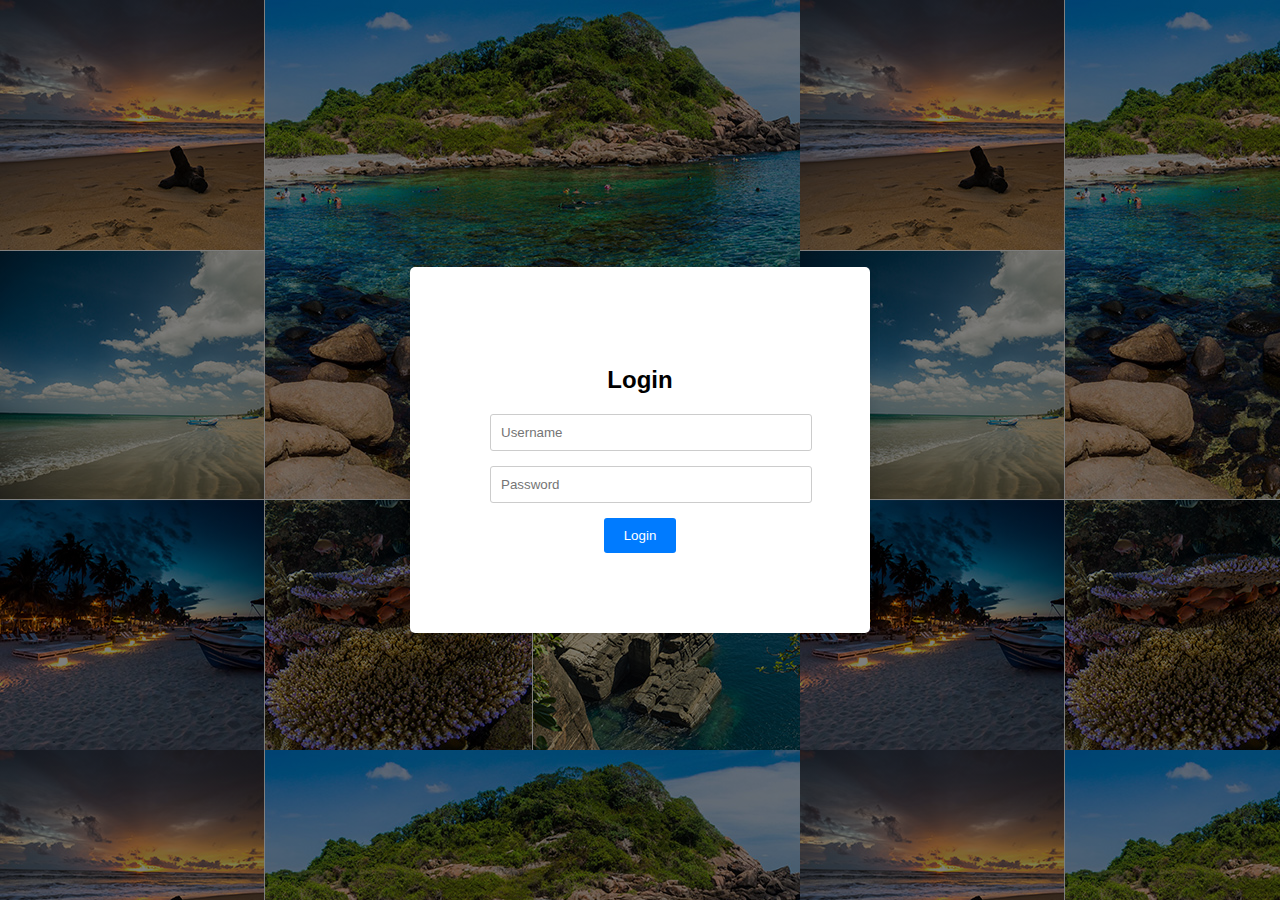
<file: login.html>
<!DOCTYPE html>
<html lang="en">
<head>
    <meta charset="UTF-8">
    <meta name="viewport" content="width=device-width, initial-scale=1.0">
    <title>Login Page</title>
    <style>
        body {
            font-family: Arial, sans-serif;
            background-color: #f4f4f4;
            background-image:
      linear-gradient(rgba(0, 0, 0, 0.5), rgba(0, 0, 0, 0.5)),
      url('images/trinco1.jpg');
            margin: 0;
            padding: 0;
            display: flex;
            justify-content: center;
            align-items: center;
            height: 100vh;
        }

        .login-container {
            background-color: #fff;
            border-radius: 5px;
            padding: 80px;
            box-shadow: 0 0 10px rgba(0, 0, 0, 0.1);
            width: 300px;
            text-align: center;
        }

        .login-container h2 {
            margin-bottom: 20px;
        }

        .login-container input[type="text"],
        .login-container input[type="password"] {
            width: 100%;
            padding: 10px;
            margin-bottom: 15px;
            border: 1px solid #ccc;
            border-radius: 3px;
        }

        .login-container button {
            background-color: #007BFF;
            color: #fff;
            border: none;
            padding: 10px 20px;
            cursor: pointer;
            border-radius: 3px;
        }

        .login-container button:hover {
            background-color: #0056b3;
        }
    </style>
</head>
<body>
    <div class="login-container">
        <h2>Login</h2>
        <form action="" method="POST">
            <input type="text" name="username" placeholder="Username" required>
            <input type="password" name="password" placeholder="Password" required>
            <button type="submit">Login</button>
        </form>
    </div>
</body>
</html>
</file>
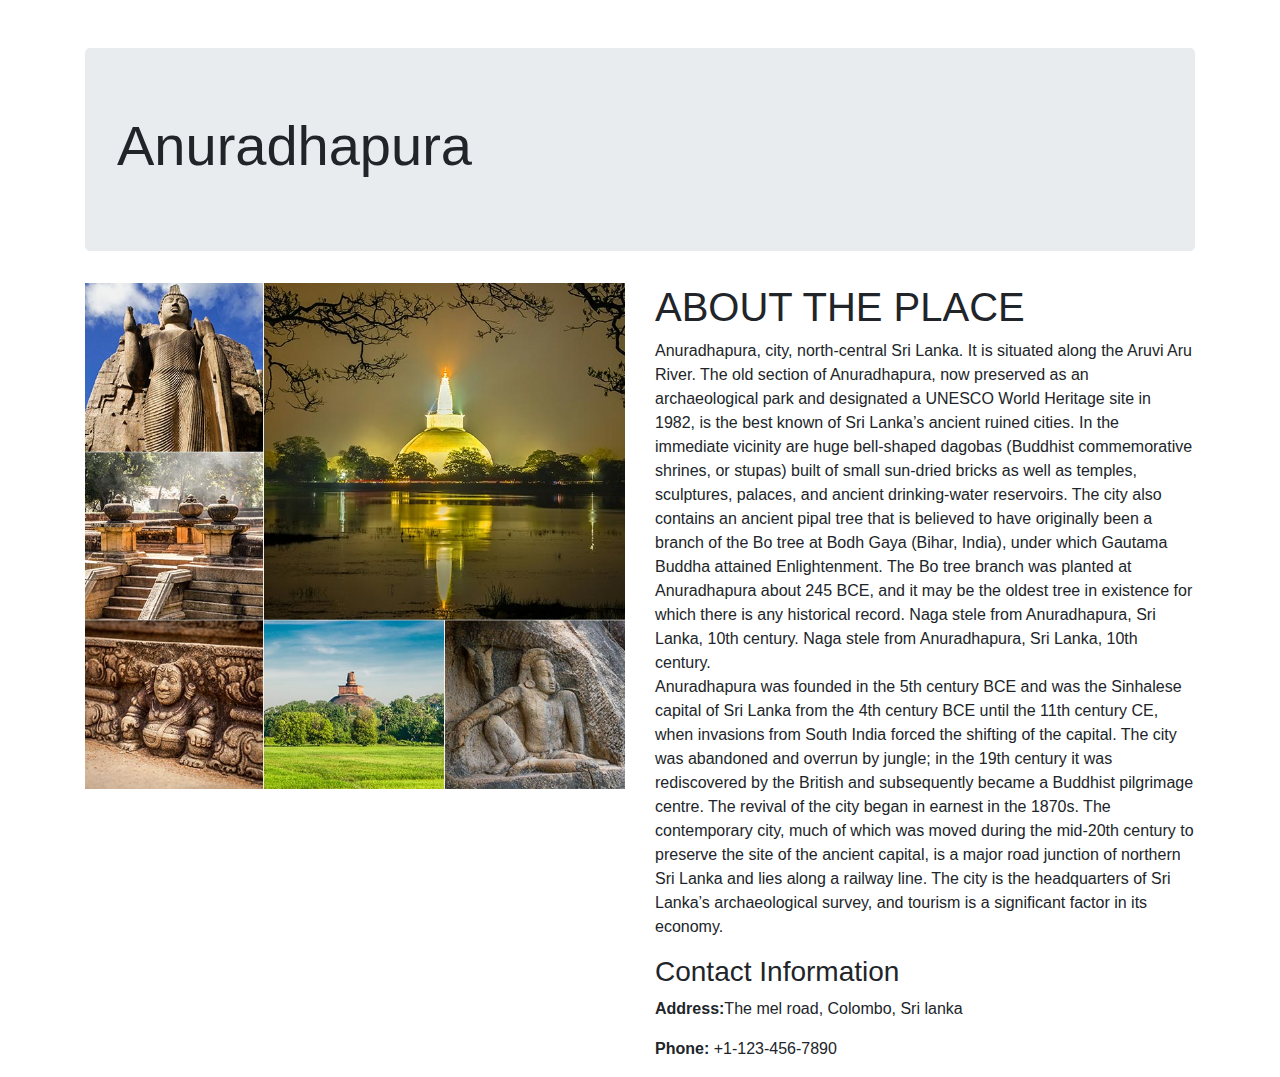
<file: destinations/anuradhapura.html>
<!DOCTYPE html>
<html lang="en">
<head>
    <meta charset="UTF-8">
    <meta name="viewport" content="width=device-width, initial-scale=1.0">
    <title>Destination Details</title>
    <link rel="stylesheet" href="https://maxcdn.bootstrapcdn.com/bootstrap/4.5.2/css/bootstrap.min.css">
    
</head>
<body>
    <div class="container mt-5">
        <div class="jumbotron">
            <h1 class="display-4"><b>Anuradhapura</b></h1>
        </div>
        <div class="row">
            <div class="col-md-6">
                <img src="/images/apura1.jpg" alt="kandy" class="img-fluid">
            </div>
            <div class="col-md-6">
                <h1>ABOUT THE PLACE</h1>
                <p>
                    Anuradhapura, city, north-central Sri Lanka. It is situated along the Aruvi Aru River. The old section of Anuradhapura, now preserved as an archaeological park and designated a UNESCO World Heritage site in 1982, is the best known of Sri Lanka’s ancient ruined cities. In the immediate vicinity are huge bell-shaped dagobas (Buddhist commemorative shrines, or stupas) built of small sun-dried bricks as well as temples, sculptures, palaces, and ancient drinking-water reservoirs. The city also contains an ancient pipal tree that is believed to have originally been a branch of the Bo tree at Bodh Gaya (Bihar, India), under which Gautama Buddha attained Enlightenment. The Bo tree branch was planted at Anuradhapura about 245 BCE, and it may be the oldest tree in existence for which there is any historical record.

                    Naga stele from Anuradhapura, Sri Lanka, 10th century.
                    Naga stele from Anuradhapura, Sri Lanka, 10th century.<BR>
                    Anuradhapura was founded in the 5th century BCE and was the Sinhalese capital of Sri Lanka from the 4th century BCE until the 11th century CE, when invasions from South India forced the shifting of the capital. The city was abandoned and overrun by jungle; in the 19th century it was rediscovered by the British and subsequently became a Buddhist pilgrimage centre. The revival of the city began in earnest in the 1870s. The contemporary city, much of which was moved during the mid-20th century to preserve the site of the ancient capital, is a major road junction of northern Sri Lanka and lies along a railway line. The city is the headquarters of Sri Lanka’s archaeological survey, and tourism is a significant factor in its economy.


                </p>
                <h3>Contact Information</h3>
                <p><strong>Address:</strong>The mel road, Colombo, Sri lanka</p>
                <p><strong>Phone:</strong> +1-123-456-7890</p>
                
            </div>
        </div>
    </div>
</body>
</html>
</file>
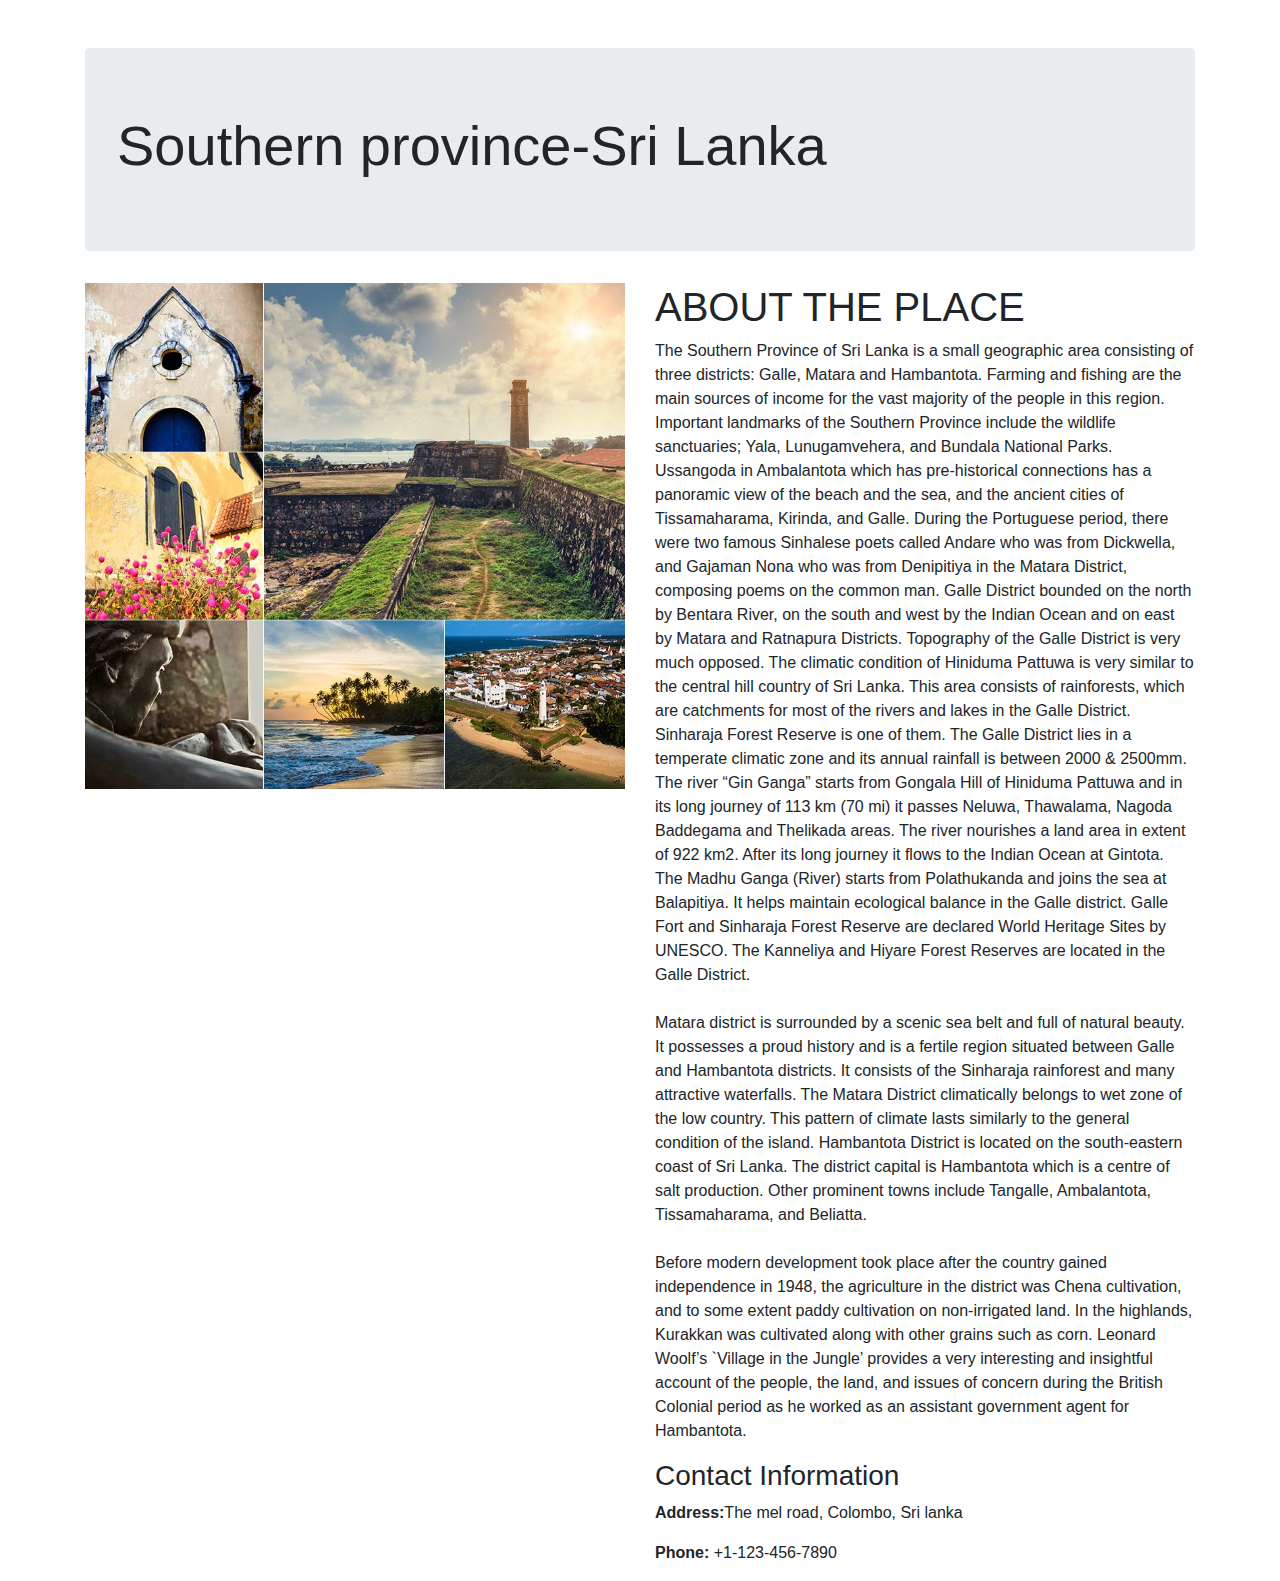
<file: destinations/downsouth.html>
<!DOCTYPE html>
<html lang="en">
<head>
    <meta charset="UTF-8">
    <meta name="viewport" content="width=device-width, initial-scale=1.0">
    <title>Destination Details</title>
    <link rel="stylesheet" href="https://maxcdn.bootstrapcdn.com/bootstrap/4.5.2/css/bootstrap.min.css">
    
</head>
<body>
    <div class="container mt-5">
        <div class="jumbotron">
            <h1 class="display-4"><b>Southern province-Sri Lanka</b></h1>
        </div>
        <div class="row">
            <div class="col-md-6">
                <img src="/images/matara1.jpg" alt="kandy" class="img-fluid">
            </div>
            <div class="col-md-6">
                <h1>ABOUT THE PLACE</h1>
                <p>
                    The Southern Province of Sri Lanka is a small geographic area consisting of three districts: Galle, Matara and Hambantota. Farming and fishing are the main sources of income for the vast majority of the people in this region. Important landmarks of the Southern Province include the wildlife sanctuaries; Yala, Lunugamvehera, and Bundala National Parks. Ussangoda in Ambalantota which has pre-historical connections has a panoramic view of the beach and the sea, and the ancient cities of Tissamaharama, Kirinda, and Galle. During the Portuguese period, there were two famous Sinhalese poets called Andare who was from Dickwella, and Gajaman Nona who was from Denipitiya in the Matara District, composing poems on the common man.

                    Galle District bounded on the north by Bentara River, on the south and west by the Indian Ocean and on east by Matara and Ratnapura Districts. Topography of the Galle District is very much opposed. The climatic condition of Hiniduma Pattuwa is very similar to the central hill country of Sri Lanka. This area consists of rainforests, which are catchments for most of the rivers and lakes in the Galle District. Sinharaja Forest Reserve is one of them. The Galle District lies in a temperate climatic zone and its annual rainfall is between 2000 & 2500mm. The river “Gin Ganga” starts from Gongala Hill of Hiniduma Pattuwa and in its long journey of 113 km (70 mi) it passes Neluwa, Thawalama, Nagoda Baddegama and Thelikada areas. The river nourishes a land area in extent of 922 km2. After its long journey it flows to the Indian Ocean at Gintota. The Madhu Ganga (River) starts from Polathukanda and joins the sea at Balapitiya. It helps maintain ecological balance in the Galle district.
                    
                    Galle Fort and Sinharaja Forest Reserve are declared World Heritage Sites by UNESCO. The Kanneliya and Hiyare Forest Reserves are located in the Galle District.<br><br>
                    
                    Matara district is surrounded by a scenic sea belt and full of natural beauty. It possesses a proud history and is a fertile region situated between Galle and Hambantota districts. It consists of the Sinharaja rainforest and many attractive waterfalls. The Matara District climatically belongs to wet zone of the low country. This pattern of climate lasts similarly to the general condition of the island.
                    
                    Hambantota District is located on the south-eastern coast of Sri Lanka. The district capital is Hambantota which is a centre of salt production. Other prominent towns include Tangalle, Ambalantota, Tissamaharama, and Beliatta.<br><br>
                    
                    Before modern development took place after the country gained independence in 1948, the agriculture in the district was Chena cultivation, and to some extent paddy cultivation on non-irrigated land. In the highlands, Kurakkan was cultivated along with other grains such as corn. Leonard Woolf’s `Village in the Jungle’ provides a very interesting and insightful account of the people, the land, and issues of concern during the British Colonial period as he worked as an assistant government agent for Hambantota.
                </p>
                <h3>Contact Information</h3>
                <p><strong>Address:</strong>The mel road, Colombo, Sri lanka</p>
                <p><strong>Phone:</strong> +1-123-456-7890</p>
                
            </div>
        </div>
    </div>
</body>
</html>
</file>
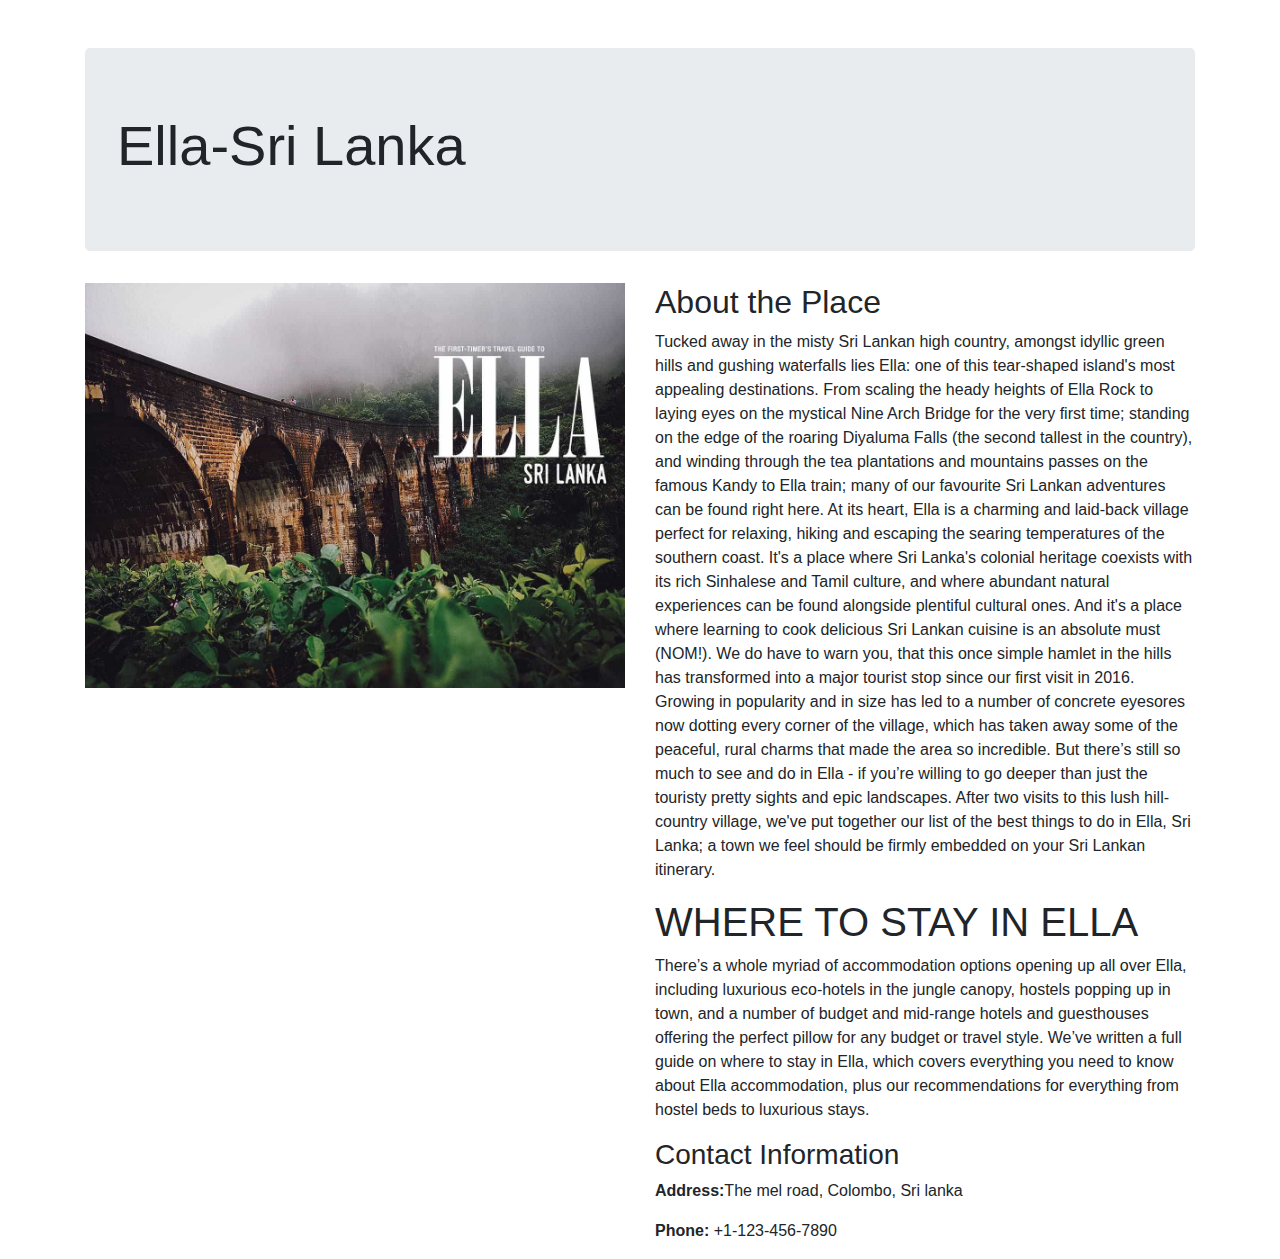
<file: destinations/ella.html>
<!DOCTYPE html>
<html lang="en">
<head>
    <meta charset="UTF-8">
    <meta name="viewport" content="width=device-width, initial-scale=1.0">
    <title>Destination Details</title>
    <link rel="stylesheet" href="https://maxcdn.bootstrapcdn.com/bootstrap/4.5.2/css/bootstrap.min.css">
</head>
<body>
    <div class="container mt-5">
        <div class="jumbotron">
            <h1 class="display-4">Ella-Sri Lanka</h1>
        </div>
        <div class="row">
            <div class="col-md-6">
                <img src="/images/ella1.jpg" alt="Place Image" class="img-fluid">
            </div>
            <div class="col-md-6">
                <h2>About the Place</h2>
                <p>Tucked away in the misty Sri Lankan high country, amongst idyllic green hills and gushing waterfalls lies Ella: one of this tear-shaped island's most appealing destinations.

                    From scaling the heady heights of Ella Rock to laying eyes on the mystical Nine Arch Bridge for the very first time; standing on the edge of the roaring Diyaluma Falls (the second tallest in the country), and winding through the tea plantations and mountains passes on the famous Kandy to Ella train; many of our favourite Sri Lankan adventures can be found right here.
                    
                    At its heart, Ella is a charming and laid-back village perfect for relaxing, hiking and escaping the searing temperatures of the southern coast. 
                    
                    It's a place where Sri Lanka's colonial heritage coexists with its rich Sinhalese and Tamil culture, and where abundant natural experiences can be found alongside plentiful cultural ones. And it's a place where learning to cook delicious Sri Lankan cuisine is an absolute must (NOM!).
                    
                    We do have to warn you, that this once simple hamlet in the hills has transformed into a major tourist stop since our first visit in 2016. 
                    
                    Growing in popularity and in size has led to a number of concrete eyesores now dotting every corner of the village, which has taken away some of the peaceful, rural charms that made the area so incredible. 
                    
                    But there’s still so much to see and do in Ella - if you’re willing to go deeper than just the touristy pretty sights and epic landscapes.
                    
                    After two visits to this lush hill-country village, we've put together our list of the best things to do in Ella, Sri Lanka; a town we feel should be firmly embedded on your Sri Lankan itinerary.<br>
                    <h1>WHERE TO STAY IN ELLA</h1>
                    There’s a whole myriad of accommodation options opening up all over Ella, including luxurious eco-hotels in the jungle canopy, hostels popping up in town, and a number of budget and mid-range hotels and guesthouses offering the perfect pillow for any budget or travel style.
                    
                    We’ve written a full guide on where to stay in Ella, which covers everything you need to know about Ella accommodation, plus our recommendations for everything from hostel beds to luxurious stays. </p>
                <h3>Contact Information</h3>
                <p><strong>Address:</strong>The mel road, Colombo, Sri lanka</p>
                <p><strong>Phone:</strong> +1-123-456-7890</p>
                <!-- <p><strong>Website:</strong> <a href="https://www.example.com" target="_blank">www.example.com</a></p> -->
            </div>
        </div>
    </div>
</body>
</html>
</file>
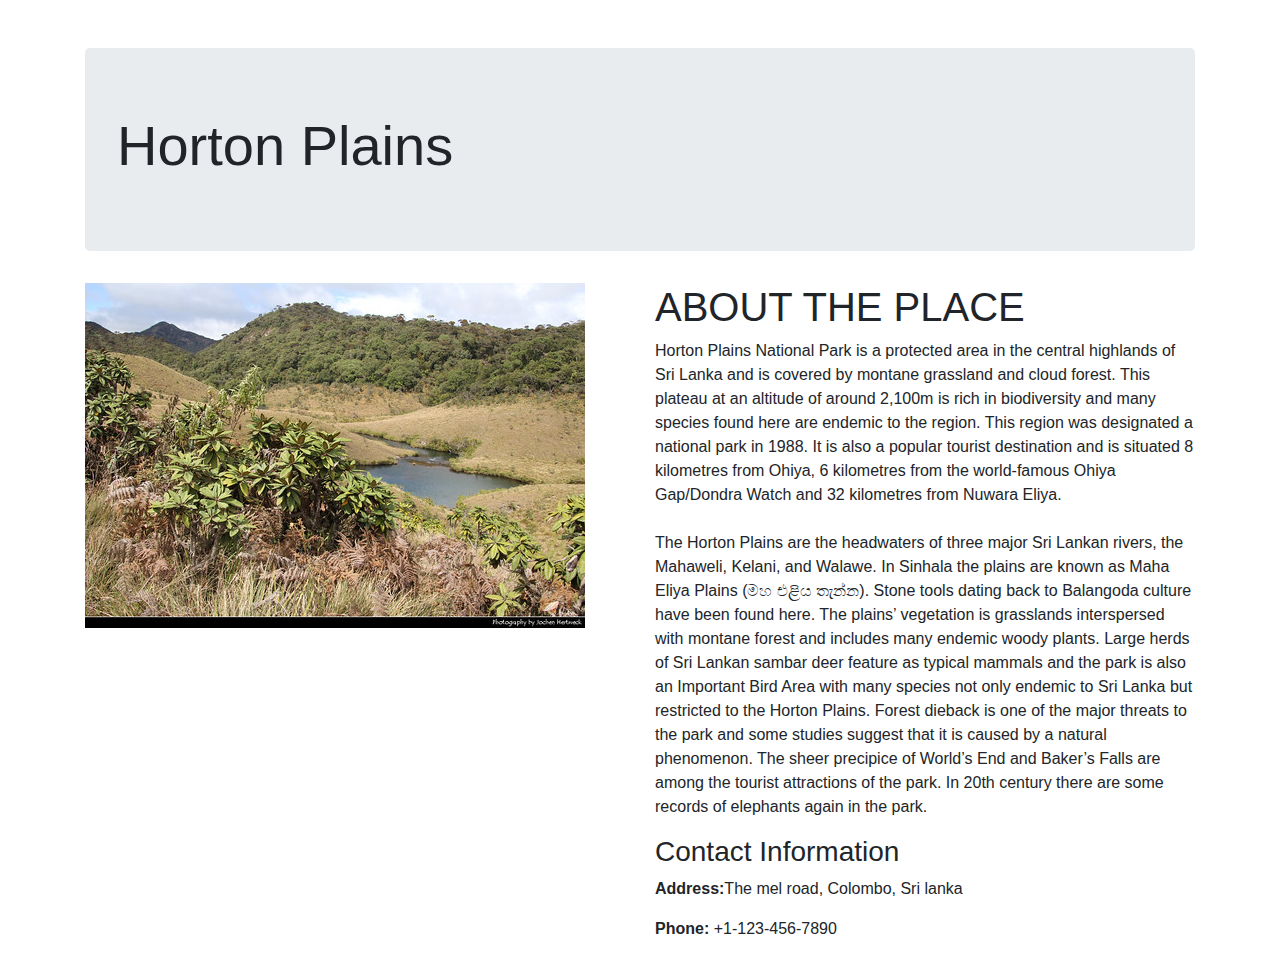
<file: destinations/horton.html>
<!DOCTYPE html>
<html lang="en">
<head>
    <meta charset="UTF-8">
    <meta name="viewport" content="width=device-width, initial-scale=1.0">
    <title>Destination Details</title>
    <link rel="stylesheet" href="https://maxcdn.bootstrapcdn.com/bootstrap/4.5.2/css/bootstrap.min.css">
    
</head>
<body>
    <div class="container mt-5">
        <div class="jumbotron">
            <h1 class="display-4"><b>Horton Plains</b></h1>
        </div>
        <div class="row">
            <div class="col-md-6">
                <img src="/images/horton1.jpg" alt="kandy" class="img-fluid">
            </div>
            <div class="col-md-6">
                <h1>ABOUT THE PLACE</h1>
                <p>
                    Horton Plains National Park is a protected area in the central highlands of Sri Lanka and is covered by montane grassland and cloud forest. This plateau at an altitude of around 2,100m is rich in biodiversity and many species found here are endemic to the region. This region was designated a national park in 1988. It is also a popular tourist destination and is situated 8 kilometres from Ohiya, 6 kilometres from the world-famous Ohiya Gap/Dondra Watch and 32 kilometres from Nuwara Eliya.<br>
                    <br>
                    The Horton Plains are the headwaters of three major Sri Lankan rivers, the Mahaweli, Kelani, and Walawe. In Sinhala the plains are known as Maha Eliya Plains (මහ එළිය තැන්න). Stone tools dating back to Balangoda culture have been found here. The plains’ vegetation is grasslands interspersed with montane forest and includes many endemic woody plants.

                    Large herds of Sri Lankan sambar deer feature as typical mammals and the park is also an Important Bird Area with many species not only endemic to Sri Lanka but restricted to the Horton Plains. Forest dieback is one of the major threats to the park and some studies suggest that it is caused by a natural phenomenon. The sheer precipice of World’s End and Baker’s Falls are among the tourist attractions of the park. In 20th century there are some records of elephants again in the park.
                </p>
                <h3>Contact Information</h3>
                <p><strong>Address:</strong>The mel road, Colombo, Sri lanka</p>
                <p><strong>Phone:</strong> +1-123-456-7890</p>
                
            </div>
        </div>
    </div>
</body>
</html>
</file>
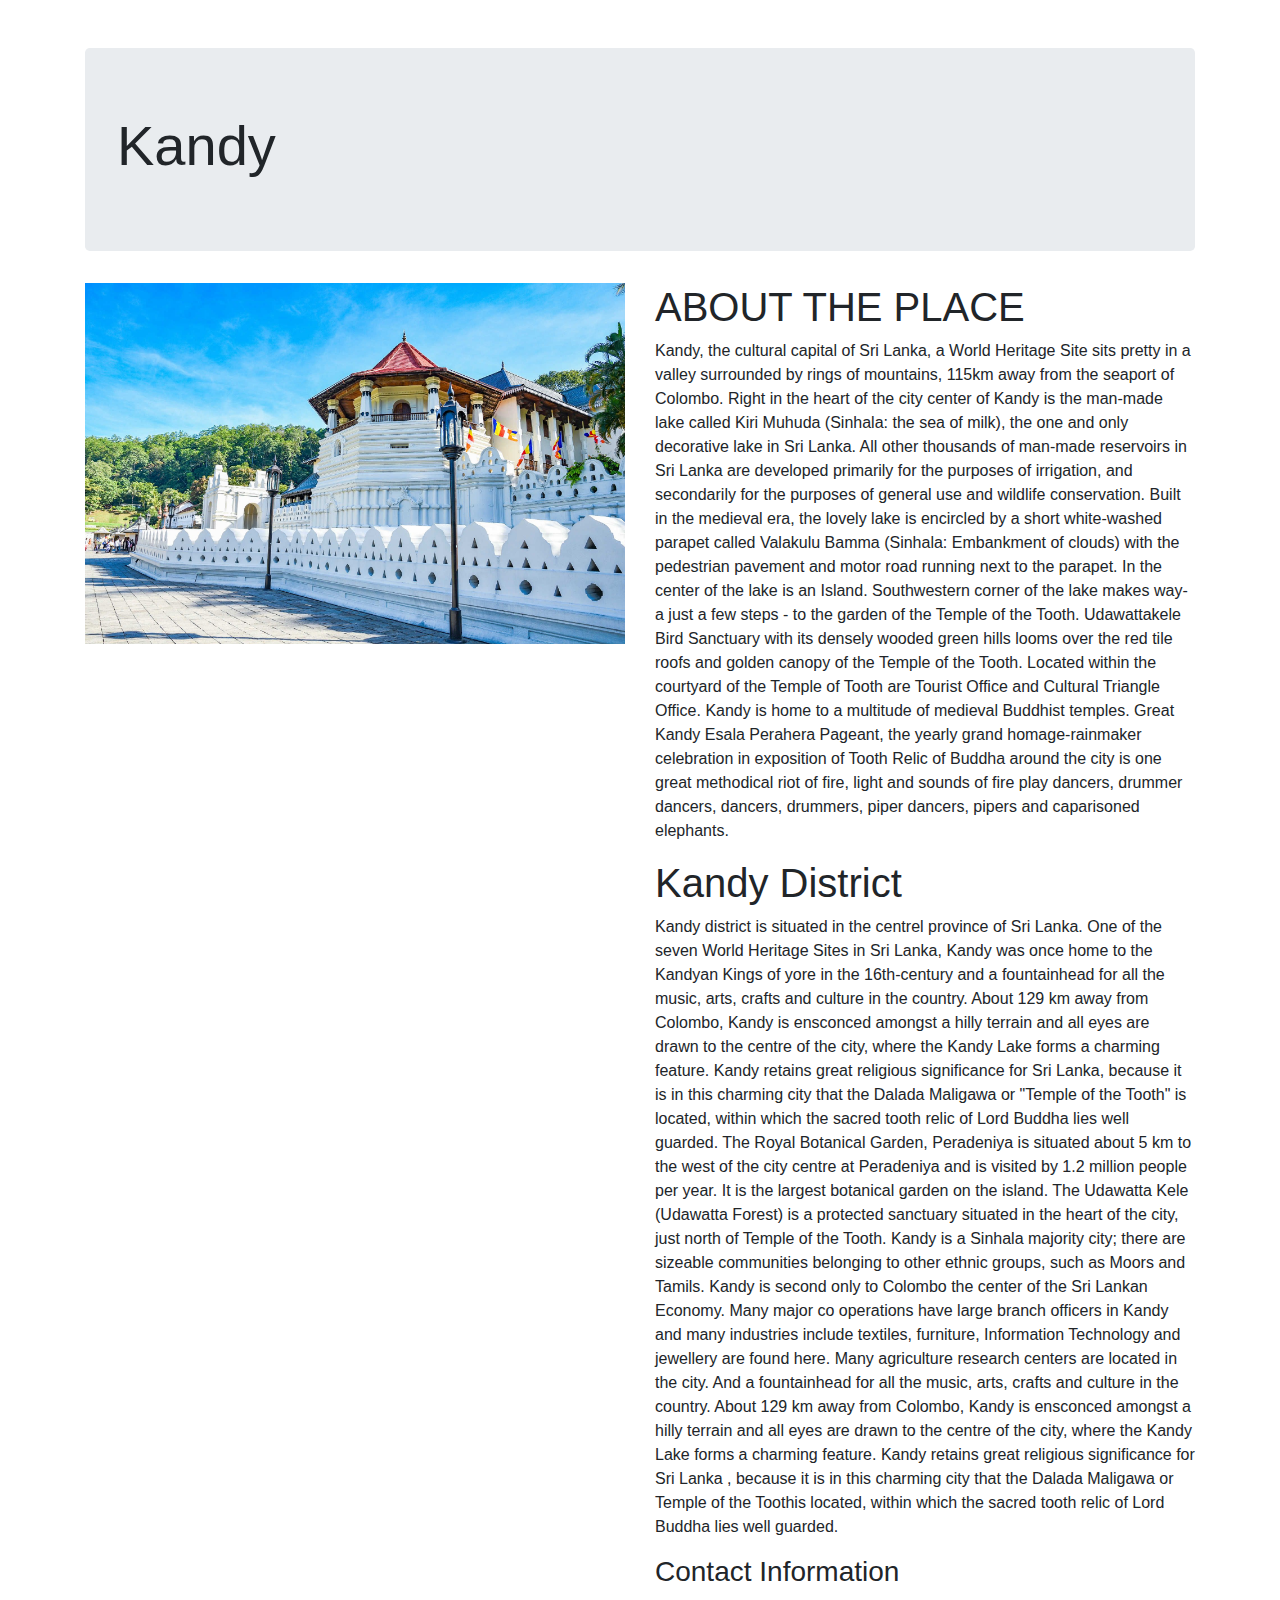
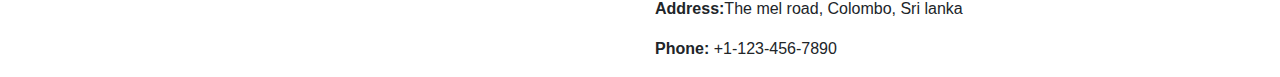
<file: destinations/kandy.html>
<!DOCTYPE html>
<html lang="en">
<head>
    <meta charset="UTF-8">
    <meta name="viewport" content="width=device-width, initial-scale=1.0">
    <title>Destination Details</title>
    <link rel="stylesheet" href="https://maxcdn.bootstrapcdn.com/bootstrap/4.5.2/css/bootstrap.min.css">
    
</head>
<body>
    <div class="container mt-5">
        <div class="jumbotron">
            <h1 class="display-4"><b>Kandy</b></h1>
        </div>
        <div class="row">
            <div class="col-md-6">
                <img src="/images/kandy1.jpeg" alt="kandy" class="img-fluid">
            </div>
            <div class="col-md-6">
                <h1>ABOUT THE PLACE</h1>
                <p>
                    Kandy, the cultural capital of Sri Lanka, a World Heritage Site sits pretty in a valley surrounded by rings of mountains, 115km away from the seaport of Colombo. Right in the heart of the city center of Kandy is the man-made lake called Kiri Muhuda (Sinhala: the sea of milk), the one and only decorative lake in Sri Lanka. All other thousands of man-made reservoirs in Sri Lanka are developed primarily for the purposes of irrigation, and secondarily for the purposes of general use and wildlife conservation.

Built in the medieval era, the lovely lake is encircled by a short white-washed parapet called Valakulu Bamma (Sinhala: Embankment of clouds) with the pedestrian pavement and motor road running next to the parapet. In the center of the lake is an Island.

Southwestern corner of the lake makes way- a just a few steps - to the garden of the Temple of the Tooth. Udawattakele Bird Sanctuary with its densely wooded green hills looms over the red tile roofs and golden canopy of the Temple of the Tooth. Located within the courtyard of the Temple of Tooth are Tourist Office and Cultural Triangle Office.

Kandy is home to a multitude of medieval Buddhist temples. Great Kandy Esala Perahera Pageant, the yearly grand homage-rainmaker celebration in exposition of Tooth Relic of Buddha around the city is one great methodical riot of fire, light and sounds of fire play dancers, drummer dancers, dancers, drummers, piper dancers, pipers and caparisoned elephants.
<br>
<h1>Kandy District</h1> 
Kandy district is situated in the centrel province of Sri Lanka. One of the seven World Heritage Sites in Sri Lanka, Kandy was once home to the Kandyan Kings of yore in the 16th-century and a fountainhead for all the music, arts, crafts and culture in the country. About 129 km away from Colombo, Kandy is ensconced amongst a hilly terrain and all eyes are drawn to the centre of the city, where the Kandy Lake forms a charming feature. Kandy retains great religious significance for Sri Lanka, because it is in this charming city that the Dalada Maligawa or "Temple of the Tooth" is located, within which the sacred tooth relic of Lord Buddha lies well guarded.

The Royal Botanical Garden, Peradeniya is situated about 5 km to the west of the city centre at Peradeniya and is visited by 1.2 million people per year. It is the largest botanical garden on the island. The Udawatta Kele (Udawatta Forest) is a protected sanctuary situated in the heart of the city, just north of Temple of the Tooth.

Kandy is a Sinhala majority city; there are sizeable communities belonging to other ethnic groups, such as Moors and Tamils. Kandy is second only to Colombo the center of the Sri Lankan Economy. Many major co operations have large branch officers in Kandy and many industries include textiles, furniture, Information Technology and jewellery are found here. Many agriculture research centers are located in the city.

And a fountainhead for all the music, arts, crafts and culture in the country. About 129 km away from Colombo, Kandy is ensconced amongst a hilly terrain and all eyes are drawn to the centre of the city, where the Kandy Lake forms a charming feature. Kandy retains great religious significance for Sri Lanka , because it is in this charming city that the Dalada Maligawa or Temple of the Toothis located, within which the sacred tooth relic of Lord Buddha lies well guarded.
                </p>
                <h3>Contact Information</h3>
                <p><strong>Address:</strong>The mel road, Colombo, Sri lanka</p>
                <p><strong>Phone:</strong> +1-123-456-7890</p>
                <!-- <p><strong>Website:</strong> <a href="https://www.example.com" target="_blank">www.example.com</a></p> -->
            </div>
        </div>
    </div>
</body>
</html>
</file>
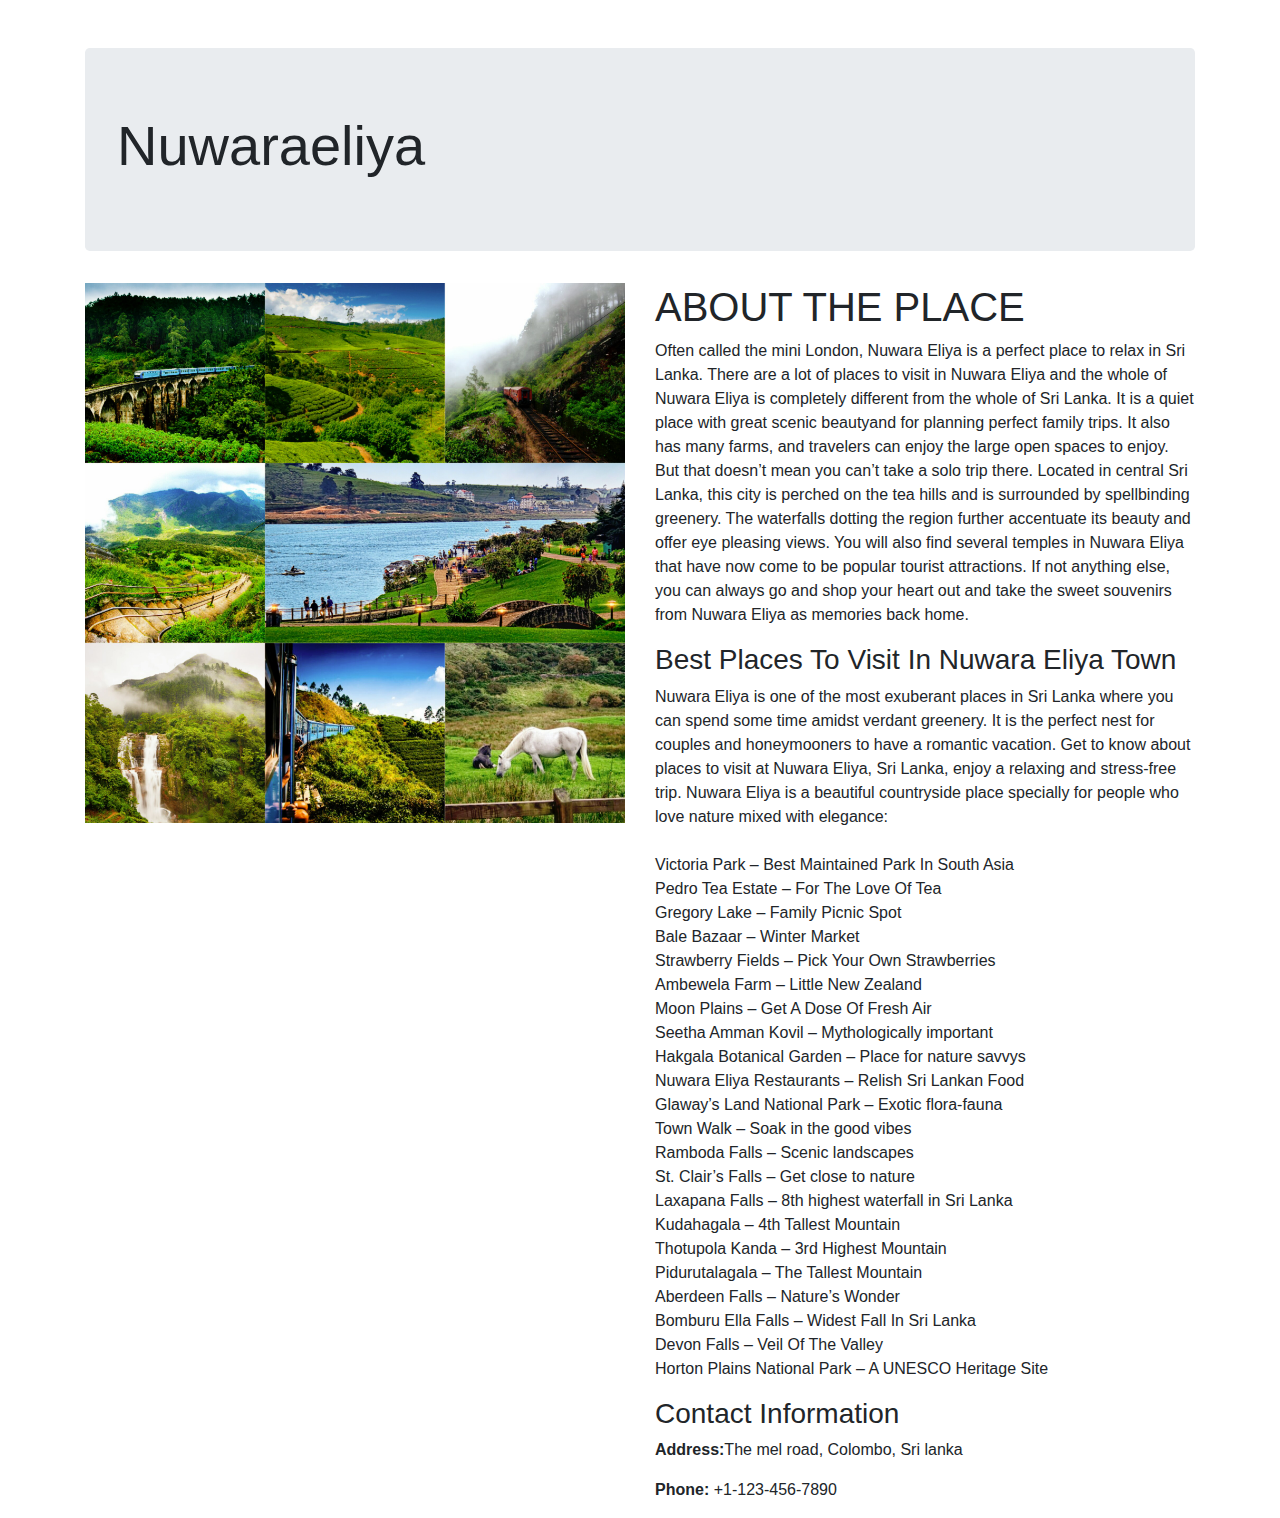
<file: destinations/nuwaraeliya.html>
<!DOCTYPE html>
<html lang="en">
<head>
    <meta charset="UTF-8">
    <meta name="viewport" content="width=device-width, initial-scale=1.0">
    <title>Destination Details</title>
    <link rel="stylesheet" href="https://maxcdn.bootstrapcdn.com/bootstrap/4.5.2/css/bootstrap.min.css">
    
</head>
<body>
    <div class="container mt-5">
        <div class="jumbotron">
            <h1 class="display-4"><b>Nuwaraeliya</b></h1>
        </div>
        <div class="row">
            <div class="col-md-6">
                <img src="/images/nuwaraeliya1.jpg" alt="kandy" class="img-fluid">
            </div>
            <div class="col-md-6">
                <h1>ABOUT THE PLACE</h1>
                <p>
                    Often called the mini London, Nuwara Eliya is a perfect place to relax in Sri Lanka. There are a lot of places to visit in Nuwara Eliya and the whole of Nuwara Eliya is completely different from the whole of Sri Lanka. It is a quiet place with great scenic beautyand for planning perfect family trips. It also has many farms, and travelers can enjoy the large open spaces to enjoy. But that doesn’t mean you can’t take a solo trip there. Located in central Sri Lanka, this city is perched on the tea hills and is surrounded by spellbinding greenery. The waterfalls dotting the region further accentuate its beauty and offer eye pleasing views. You will also find several temples in Nuwara Eliya that have now come to be popular tourist attractions. If not anything else, you can always go and shop your heart out and take the sweet souvenirs from Nuwara Eliya as memories back home.
                    <h3>Best Places To Visit In Nuwara Eliya Town</h3>
                    Nuwara Eliya is one of the most exuberant places in Sri Lanka where you can spend some time amidst verdant greenery. It is the perfect nest for couples and honeymooners to have a romantic vacation. Get to know about places to visit at Nuwara Eliya, Sri Lanka, enjoy a relaxing and stress-free trip. Nuwara Eliya is a beautiful countryside place specially for people who love nature mixed with elegance:
                    <br>
                    <br>
                    Victoria Park – Best Maintained Park In South Asia<br>
                    Pedro Tea Estate – For The Love Of Tea<br>
                    Gregory Lake – Family Picnic Spot<br>
                    Bale Bazaar – Winter Market<br>
                    Strawberry Fields – Pick Your Own Strawberries<br>
                    Ambewela Farm – Little New Zealand<br>
                    Moon Plains – Get A Dose Of Fresh Air<br>
                    Seetha Amman Kovil – Mythologically important<br>
                    Hakgala Botanical Garden – Place for nature savvys<br>
                    Nuwara Eliya Restaurants – Relish Sri Lankan Food<br>
                    Glaway’s Land National Park – Exotic flora-fauna<br>
                    Town Walk – Soak in the good vibes<br>
                    Ramboda Falls – Scenic landscapes<br>
                    St. Clair’s Falls – Get close to nature<br>
                    Laxapana Falls – 8th highest waterfall in Sri Lanka<br>
                    Kudahagala – 4th Tallest Mountain<br>
                    Thotupola Kanda – 3rd Highest Mountain<br>
                    Pidurutalagala – The Tallest Mountain<br>
                    Aberdeen Falls – Nature’s Wonder<br>
                    Bomburu Ella Falls – Widest Fall In Sri Lanka<br>
                    Devon Falls – Veil Of The Valley<br>
                    Horton Plains National Park – A UNESCO Heritage Site<br>
                </p>
                <h3>Contact Information</h3>
                <p><strong>Address:</strong>The mel road, Colombo, Sri lanka</p>
                <p><strong>Phone:</strong> +1-123-456-7890</p>
                
            </div>
        </div>
    </div>
</body>
</html>
</file>
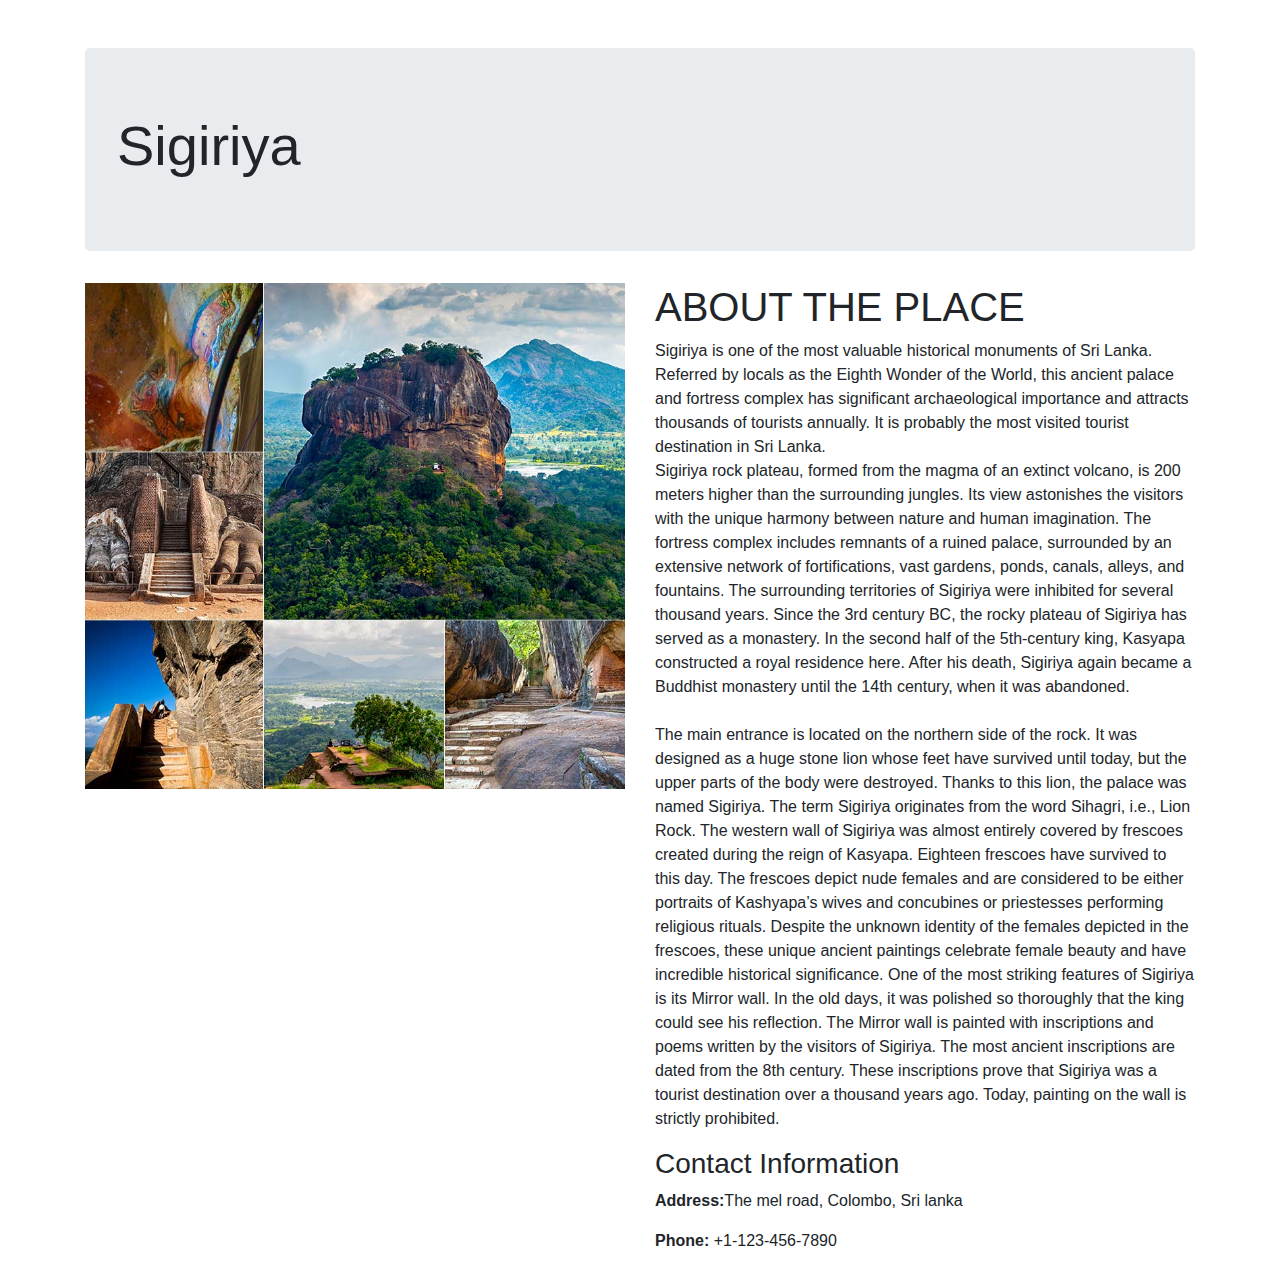
<file: destinations/sigiriya.html>
<!DOCTYPE html>
<html lang="en">
<head>
    <meta charset="UTF-8">
    <meta name="viewport" content="width=device-width, initial-scale=1.0">
    <title>Destination Details</title>
    <link rel="stylesheet" href="https://maxcdn.bootstrapcdn.com/bootstrap/4.5.2/css/bootstrap.min.css">
    
</head>
<body>
    <div class="container mt-5">
        <div class="jumbotron">
            <h1 class="display-4"><b>Sigiriya</b></h1>
        </div>
        <div class="row">
            <div class="col-md-6">
                <img src="/images/sigiriya1.jpg" alt="kandy" class="img-fluid">
            </div>
            <div class="col-md-6">
                <h1>ABOUT THE PLACE</h1>
                <p>
                    Sigiriya is one of the most valuable historical monuments of Sri Lanka. Referred by locals as the Eighth Wonder of the World, this ancient palace and fortress complex has significant archaeological importance and attracts thousands of tourists annually. It is probably the most visited tourist destination in Sri Lanka.

                    <br>
                    Sigiriya rock plateau, formed from the magma of an extinct volcano, is 200 meters higher than the surrounding jungles. Its view astonishes the visitors with the unique harmony between nature and human imagination.

                The fortress complex includes remnants of a ruined palace, surrounded by an extensive network of fortifications, vast gardens, ponds, canals, alleys, and fountains.

                The surrounding territories of Sigiriya were inhibited for several thousand years. Since the 3rd century BC, the rocky plateau of Sigiriya has served as a monastery. In the second half of the 5th-century king, Kasyapa constructed a royal residence here.

                After his death, Sigiriya again became a Buddhist monastery until the 14th century, when it was abandoned.<br><br>

                        The main entrance is located on the northern side of the rock. It was designed as a huge stone lion whose feet have survived until today, but the upper parts of the body were destroyed.

                Thanks to this lion, the palace was named Sigiriya. The term Sigiriya originates from the word Sihagri, i.e., Lion Rock.

                The western wall of Sigiriya was almost entirely covered by frescoes created during the reign of Kasyapa. Eighteen frescoes have survived to this day.

                The frescoes depict nude females and are considered to be either portraits of Kashyapa’s wives and concubines or priestesses performing religious rituals. Despite the unknown identity of the females depicted in the frescoes, these unique ancient paintings celebrate female beauty and have incredible historical significance.

                One of the most striking features of Sigiriya is its Mirror wall. In the old days, it was polished so thoroughly that the king could see his reflection. The Mirror wall is painted with inscriptions and poems written by the visitors of Sigiriya.

                The most ancient inscriptions are dated from the 8th century. These inscriptions prove that Sigiriya was a tourist destination over a thousand years ago. Today, painting on the wall is strictly prohibited.
                <h3>Contact Information</h3>
                <p><strong>Address:</strong>The mel road, Colombo, Sri lanka</p>
                <p><strong>Phone:</strong> +1-123-456-7890</p>
                
            </div>
        </div>
    </div>
</body>
</html>
</file>
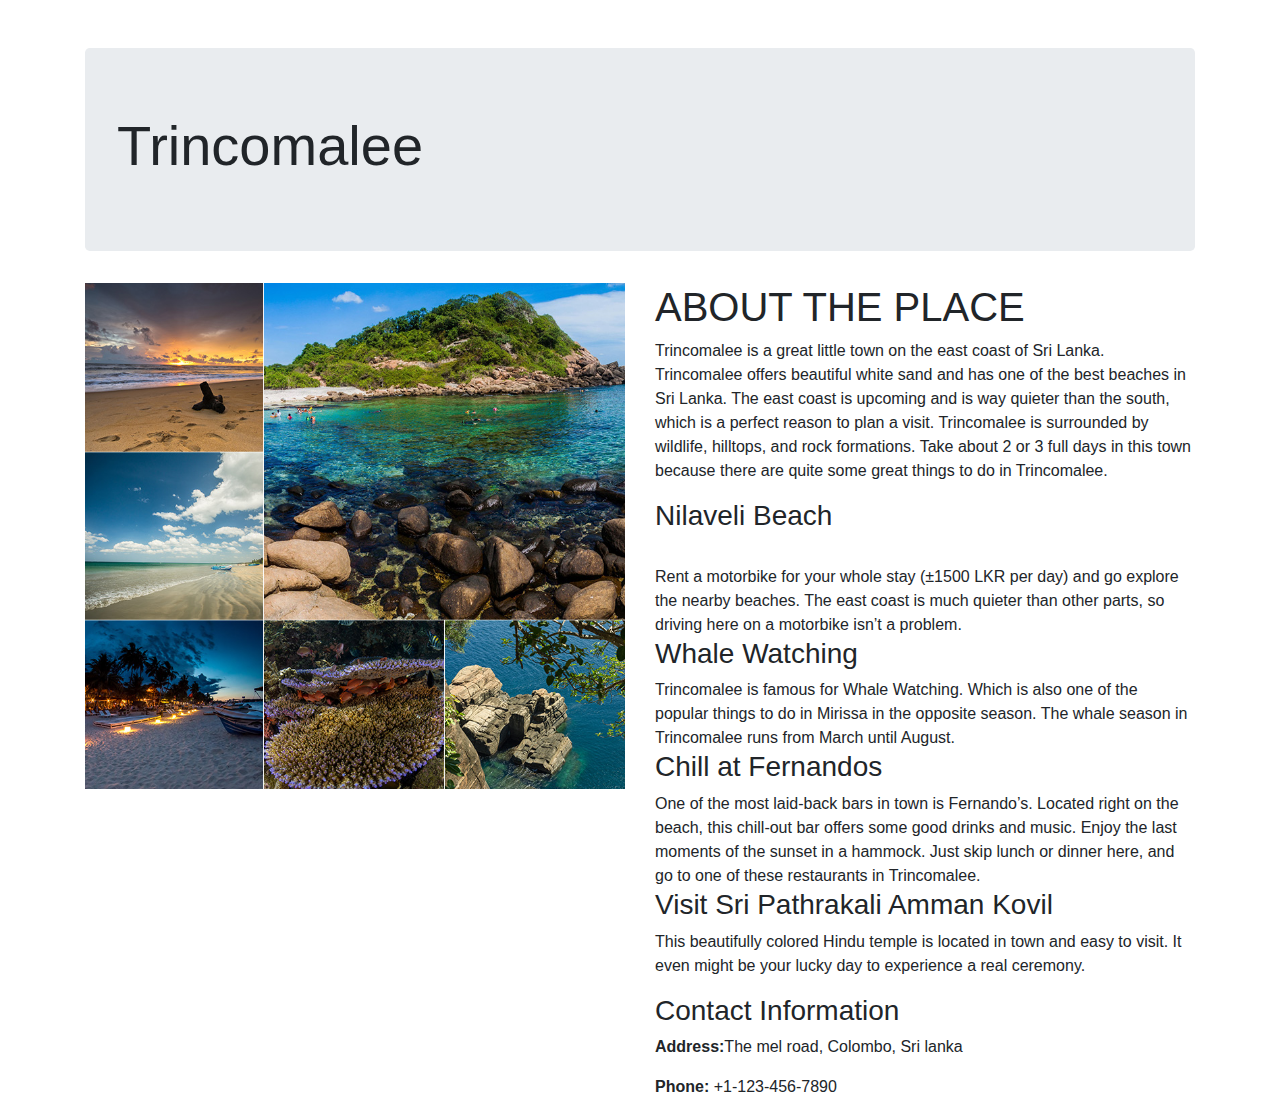
<file: destinations/trincomalee.html>
<!DOCTYPE html>
<html lang="en">
<head>
    <meta charset="UTF-8">
    <meta name="viewport" content="width=device-width, initial-scale=1.0">
    <title>Destination Details</title>
    <link rel="stylesheet" href="https://maxcdn.bootstrapcdn.com/bootstrap/4.5.2/css/bootstrap.min.css">
    
</head>
<body>
    <div class="container mt-5">
        <div class="jumbotron">
            <h1 class="display-4"><b>Trincomalee</b></h1>
        </div>
        <div class="row">
            <div class="col-md-6">
                <img src="/images/trinco1.jpg" alt="kandy" class="img-fluid">
            </div>
            <div class="col-md-6">
                <h1>ABOUT THE PLACE</h1>
                <p>
                    Trincomalee is a great little town on the east coast of Sri Lanka. Trincomalee offers beautiful white sand and has one of the best beaches in Sri Lanka. The east coast is upcoming and is way quieter than the south, which is a perfect reason to plan a visit. Trincomalee is surrounded by wildlife, hilltops, and rock formations. Take about 2 or 3 full days in this town because there are quite some great things to do in Trincomalee.<br>
                    <h3>Nilaveli Beach</h3><br>
                    Rent a motorbike for your whole stay (±1500 LKR per day) and go explore the nearby beaches. The east coast is much quieter than other parts, so driving here on a motorbike isn’t a problem.<br>
                    <h3>Whale Watching</h3>
                    Trincomalee is famous for Whale Watching. Which is also one of the popular things to do in Mirissa in the opposite season. The whale season in Trincomalee runs from March until August.
                    <h3>Chill at Fernandos</h3>
                    One of the most laid-back bars in town is Fernando’s. Located right on the beach, this chill-out bar offers some good drinks and music. Enjoy the last moments of the sunset in a hammock. Just skip lunch or dinner here, and go to one of these restaurants in Trincomalee.
                    <h3>Visit Sri Pathrakali Amman Kovil</h3>
                    This beautifully colored Hindu temple is located in town and easy to visit. It even might be your lucky day to experience a real ceremony.
                </p>
                <h3>Contact Information</h3>
                <p><strong>Address:</strong>The mel road, Colombo, Sri lanka</p>
                <p><strong>Phone:</strong> +1-123-456-7890</p>
                
            </div>
        </div>
    </div>
</body>
</html>
</file>
